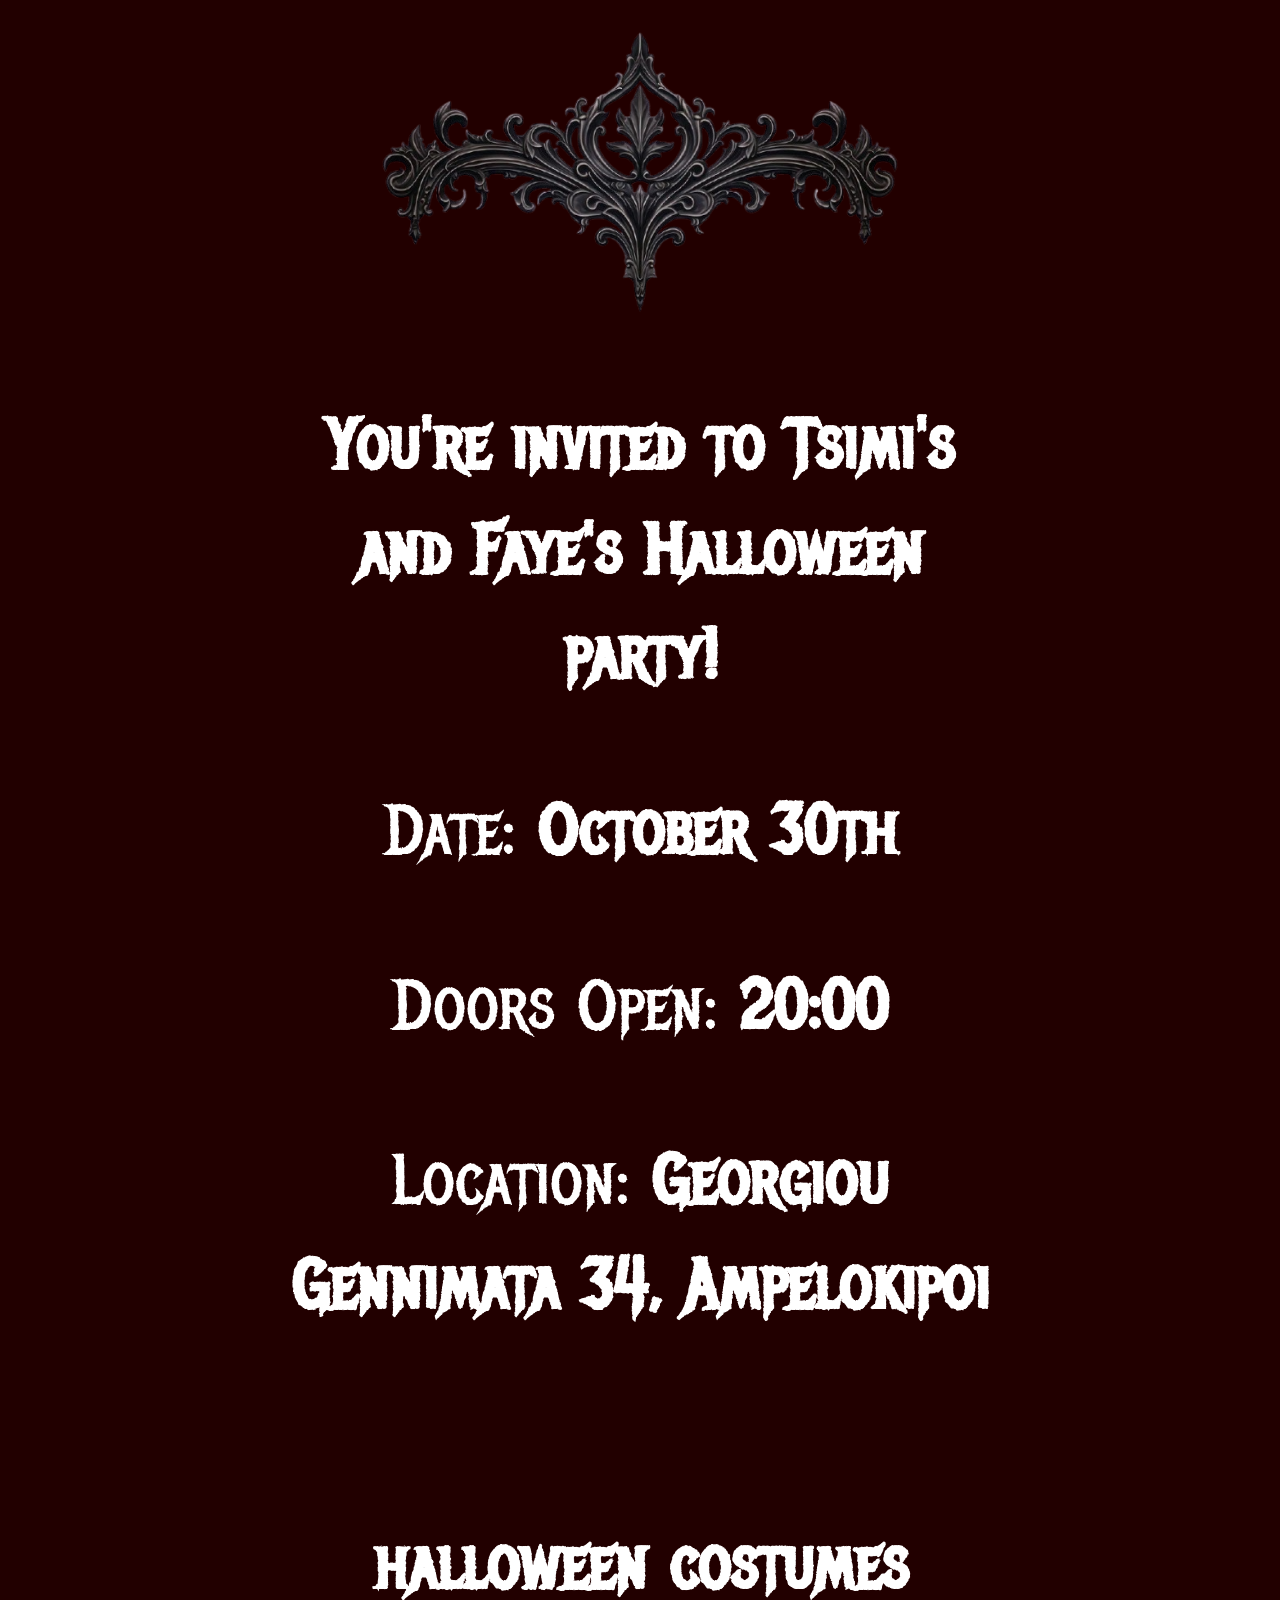
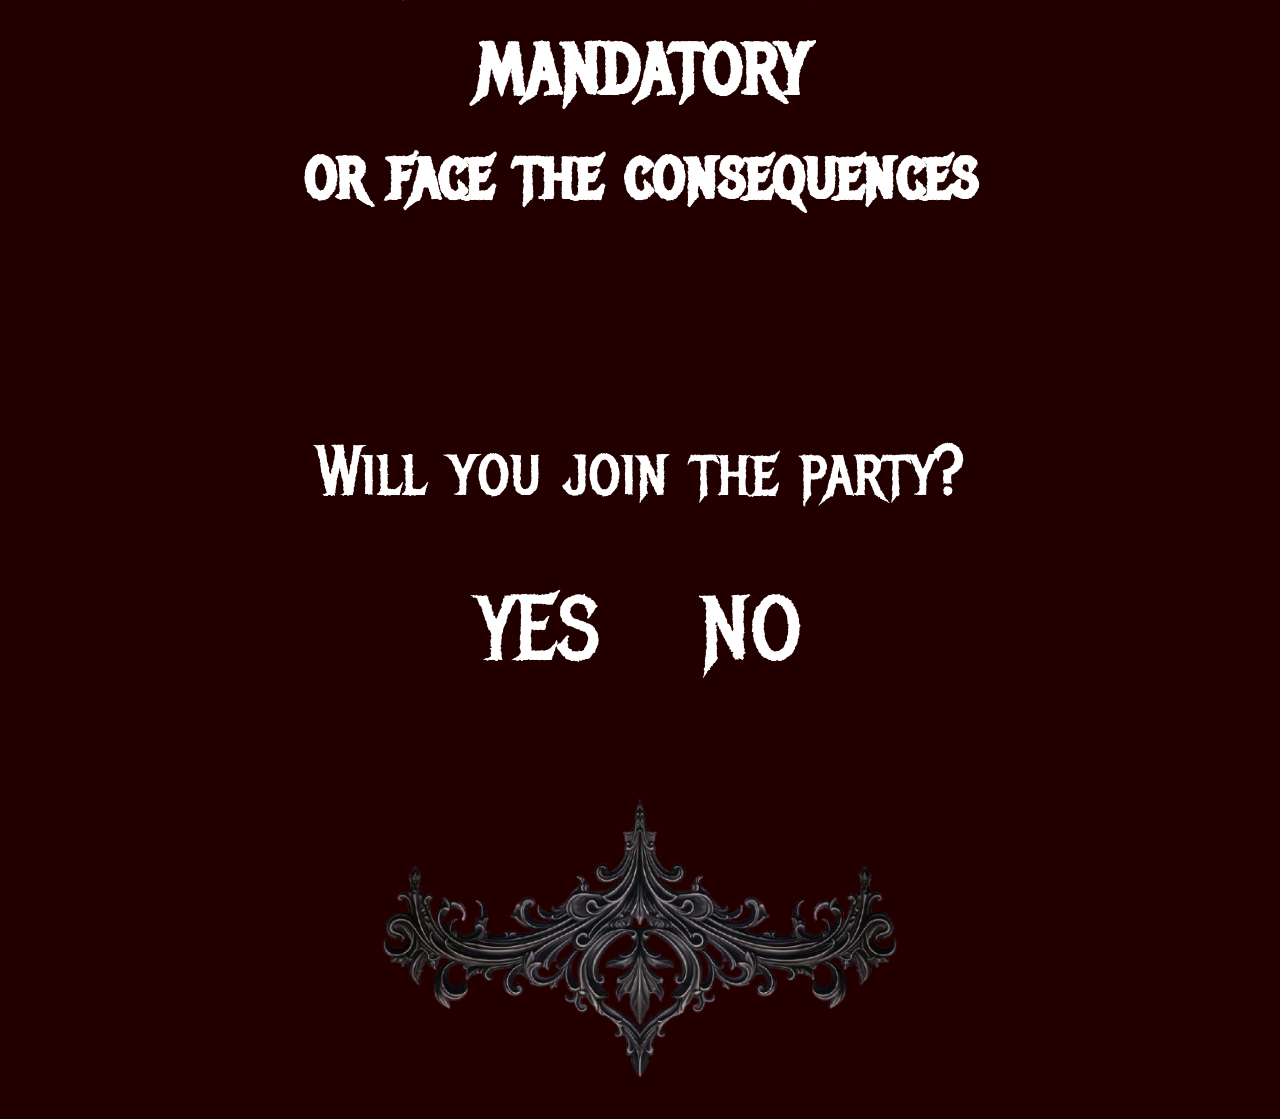
<file: index.html>
<!DOCTYPE html>
<html lang="en">

<head>
    <meta charset="UTF-8">
    <meta name="viewport" content="width=device-width, initial-scale=1.0">

    <title>halloween</title>

    <link rel="preconnect" href="https://fonts.googleapis.com">
    <link rel="preconnect" href="https://fonts.gstatic.com" crossorigin>

    <link href="https://fonts.googleapis.com/css2?family=Metal+Mania&display=swap" rel="stylesheet">
    <link href="https://fonts.googleapis.com/css2?family=Nosifer&display=swap" rel="stylesheet">

    <link rel="stylesheet" href="style.css">
    
<!-- INSTAGRAM / SOCIAL MEDIA LINK PREVIEW -->
<meta property="og:type" content="website">

<meta property="og:title" content="You're Invited... 🦇">

<meta property="og:description" content="A Halloween night awaits. Dare to join us? October 30th.">

<meta property="og:image" content="https://tsimitsou.github.io/Halloween-Party-/skeletons.jpg.jpg">

<meta property="og:url" content="https://tsimitsou.github.io/Halloween-Party-/">

<meta name="twitter:card" content="summary_large_image">

</head>

<body class="white-bg">
   
    <img src="border_png-removebg-preview.png"
         class="gothic-frame-top"
         alt="top-border">

    <!-- PARTY DETAILS -->

    <div class="metal-mania-regular details-box">
        
        <p><strong>You're invited to Tsimi's and Faye's Halloween party!</strong></p>

        <p>Date: <strong>October 30th</strong></p>

        <p>Doors Open: <strong>20:00</strong></p>

        <p>Location: <strong>Georgiou Gennimata 34, Ampelokipoi</strong></p>

        <p><strong><br>halloween costumes MANDATORY<br> or face the consequences</strong></strong></p></strong></p>

    </div>


    <!-- RSVP QUESTION -->

    <h2 class="metal-mania-regular details-sub">
        Will you join the party?
    </h2>


    <!-- YES / NO -->

    <div class="rsvp-options">

    <a href="yes.html" class="rsvp-text">YES</a>

    <a href="no.html" class="rsvp-text">NO</a>

</div>
    </div>

    <!-- BOTTOM ORNAMENT -->
    <img src="border_png-removebg-preview.png"
         class="gothic-frame-bottom"
         alt="bottom-border">

</body>
</html>
</file>
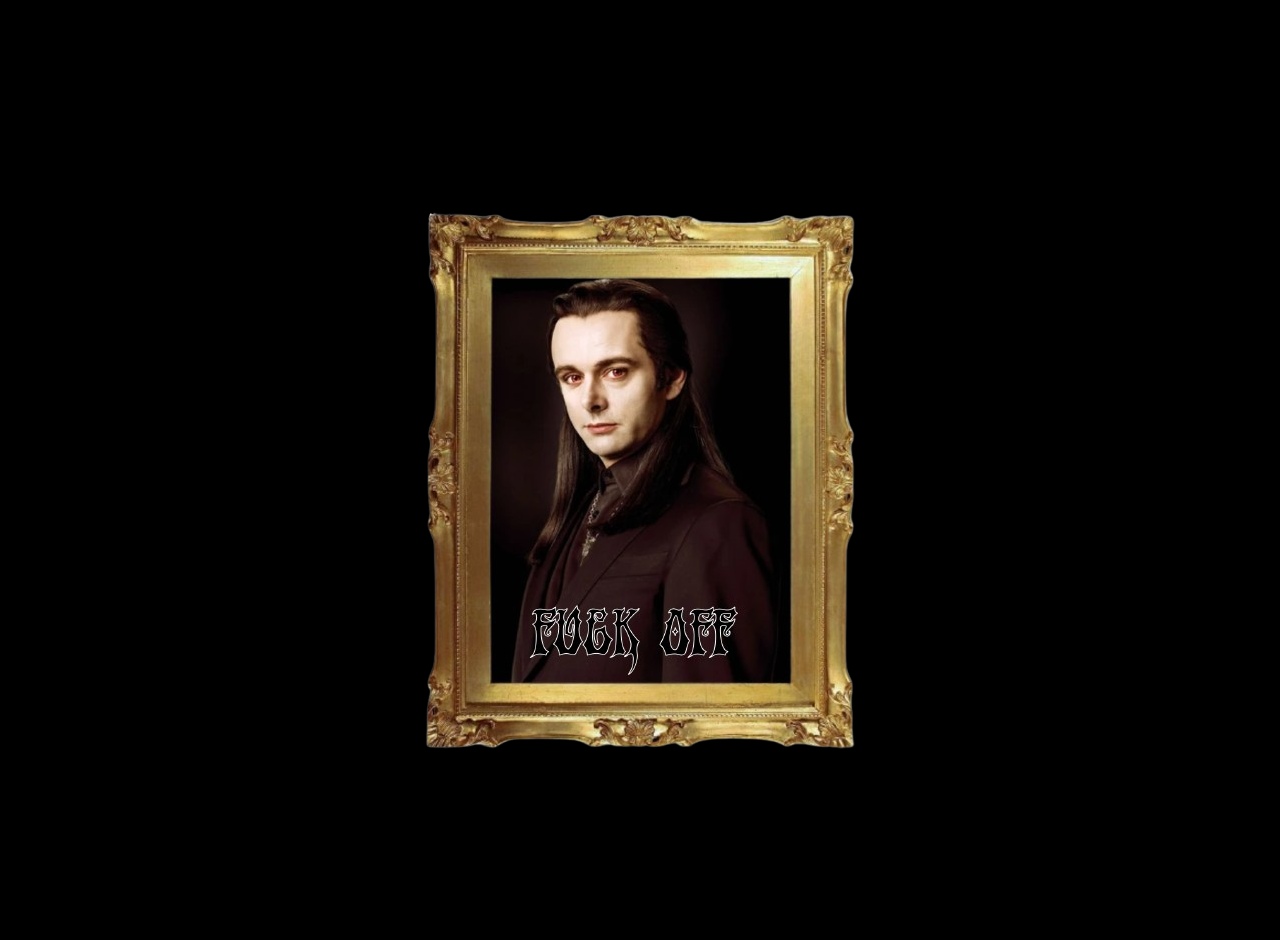
<file: no.html>
<!DOCTYPE html>
<html lang="en">
<head>
    <meta charset="UTF-8">
    <title>RSVP - Yes!</title>
    <link rel="preconnect" href="https://fonts.googleapis.com">
    <link rel="preconnect" href="https://fonts.gstatic.com" crossorigin>
    <link href="https://fonts.googleapis.com/css2?family=Metal+Mania&display=swap" rel="stylesheet">
    <link href="https://fonts.googleapis.com/css2?family=Nosifer&display=swap" rel="stylesheet">
    <link rel="stylesheet" href="style.css">
</head>
<body class="they-said-no">
    <img src="no-image.png" alt="Thank you for coming!">
    
    
    <audio id="thunderstorm" autoplay loop>
        <source src="Thunder   Sound effect.mp3" type="audio/mpeg">
       
    </audio>
</body>
</html>
</file>
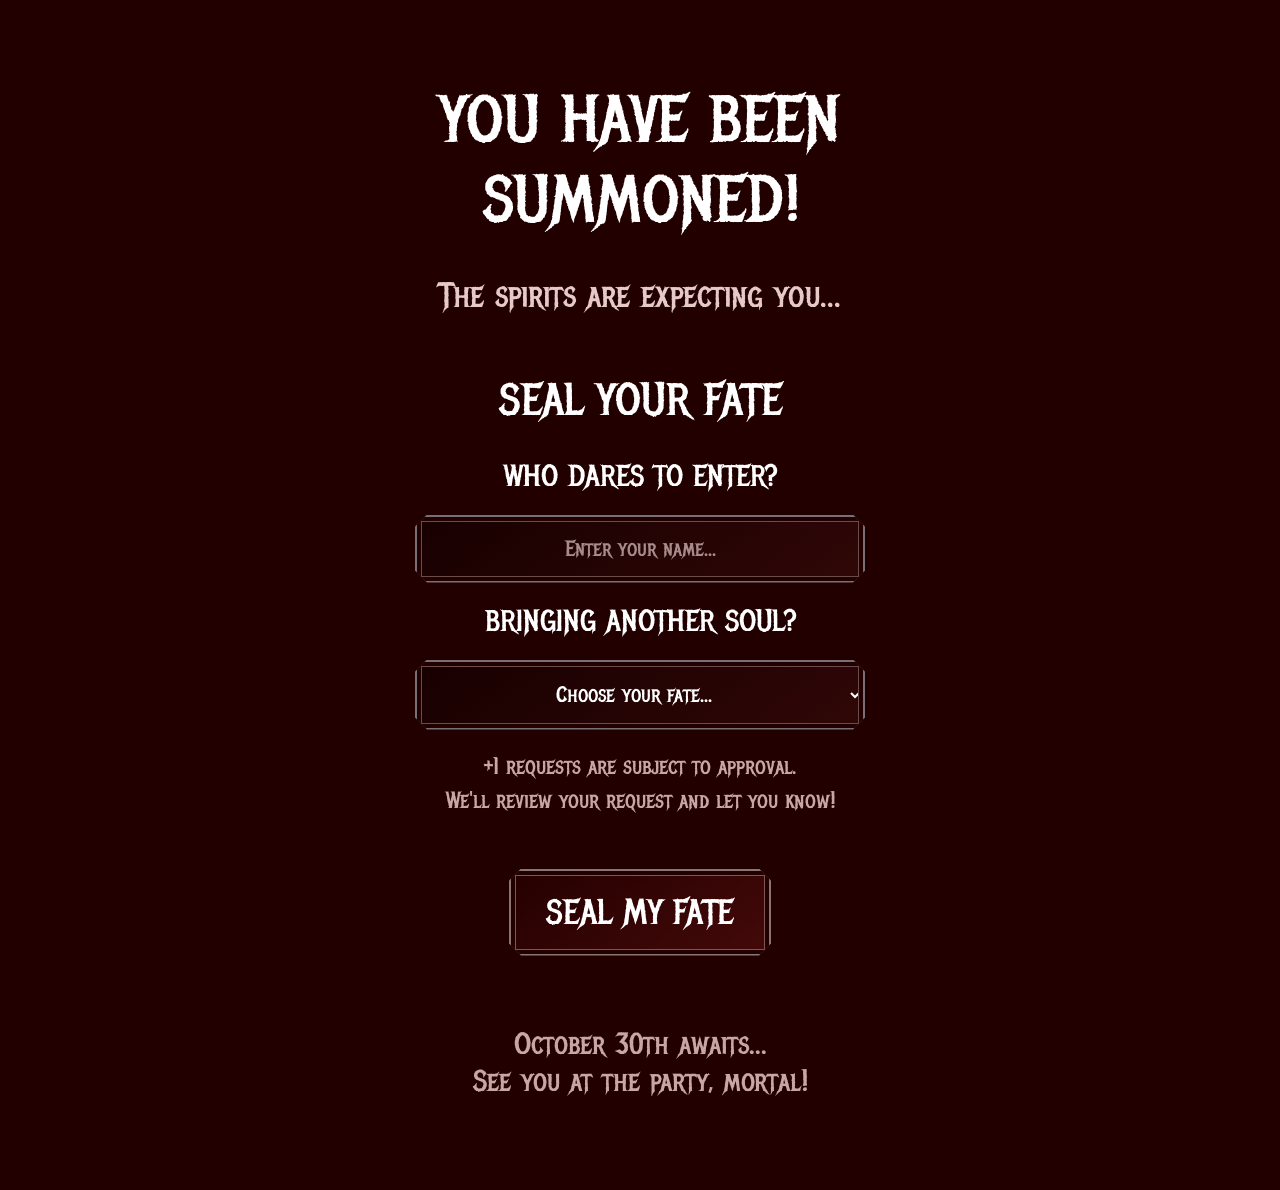
<file: yes.html>
<!DOCTYPE html>
<html lang="en">

<head>
    <meta charset="UTF-8">
    <meta name="viewport" content="width=device-width, initial-scale=1.0">

    <title>Halloween RSVP - YES!</title>

    <link rel="preconnect" href="https://fonts.googleapis.com">
    <link rel="preconnect" href="https://fonts.gstatic.com" crossorigin>

    <link href="https://fonts.googleapis.com/css2?family=Metal+Mania&display=swap" rel="stylesheet">

    <link rel="stylesheet" href="style.css">
</head>

<body class="halloween-yes">

    <main class="yes-container">

        <h1>YOU HAVE BEEN SUMMONED!</h1>

        <p class="yes-message">
            The spirits are expecting you...
        </p>

        <h2>SEAL YOUR FATE</h2>

        <!-- RSVP FORM -->
        <form id="halloween-form"
              action="https://formspree.io/f/xangqdrj"
              method="POST">

            <input type="hidden"
                   name="response"
                   value="YES - Attending Halloween Party">

            <!-- GUEST NAME -->
            <label for="guestName">
                WHO DARES TO ENTER?
            </label>

            <input type="text"
                   id="guestName"
                   name="name"
                   placeholder="Enter your name..."
                   autocomplete="name"
                   required>

            <!-- PLUS ONE -->
            <label for="plusOne">
                BRINGING ANOTHER SOUL?
            </label>

            <select id="plusOne"
                    name="plus_one_request"
                    required>

                <option value="" disabled selected>
                    Choose your fate...
                </option>

                <option value="No">
                    No, just me
                </option>

                <option value="Yes - Requesting approval">
                    Yes, I'd like to request a +1
                </option>

            </select>

            <p class="plus-one-note">
                +1 requests are subject to approval.
                <br>
                We'll review your request and let you know!
            </p>

            <button type="submit" class="confirm-button">
                SEAL MY FATE
            </button>

        </form>

        <!-- SUCCESS MESSAGE -->
        <div id="success-message" class="success-message" hidden>
            <h2>YOUR FATE IS SEALED!</h2>

            <p>
                Your RSVP has been received.<br>
                If you requested a +1, we'll let you know
                whether it's approved.
            </p>

          <p class="drink-message">
    Bring your drink of choice!
</p>
        </div>

        <p class="yes-footer">
            October 30th awaits... 
        <br>See you at the party, mortal!</p>
        </p>

    </main>

    <script>
        const form = document.getElementById("halloween-form");
        const successMessage = document.getElementById("success-message");
        const submitButton = form.querySelector("button[type='submit']");

        form.addEventListener("submit", async function(event) {
            event.preventDefault();

            submitButton.disabled = true;
            submitButton.textContent = "SUMMONING...";

            try {
                const response = await fetch(form.action, {
                    method: "POST",
                    body: new FormData(form),
                    headers: {
                        "Accept": "application/json"
                    }
                });

                if (response.ok) {
                    form.hidden = true;
                    successMessage.hidden = false;
                } else {
                    alert("Something went wrong. Please try again.");
                }

            } catch (error) {
                alert("Could not send your RSVP. Check your connection.");

            } finally {
                submitButton.disabled = false;
                submitButton.textContent = "SEAL MY FATE";
            }
        });
        
    </script>
    

</body>
</html>
</file>
<file: style.css>
.page-body {
  margin: 0;
  padding: 100px 20px;
  text-align: center;
  font-family: Georgia, serif;
  background: white;
  color: black;
}

.click-text {
  font-size: 50px;
  font-weight: 700;
  margin: 0 0 20px 0;
}

.center-wrapper {
  display: inline-block;
  position: relative;
  vertical-align: top;
}

.main-img {
  display: block;
  width: 360px;
  height: auto;
  z-index: 1;
}

.egg-button {
  position: absolute;
  left: 55%;
  transform: translateX(-50%);
  bottom: 30px;
  border: none;
  background: transparent;
  padding: 0;
  cursor: pointer;
  z-index: 5;
}

.egg-img {
  width: 100px;
  height: auto;
  display: block;
  pointer-events: none;
}

@media (max-width: 420px) {
  .main-img { width: 260px; }
  .egg-img  { width: 90px;  }
  .egg-button {bottom: 30px;}
  .bottom-img { width: 220px;}
}


.black-bg {
  background: black ;
  color: white ;
}


.click-text {
  margin-top: 50px;
  font-size: 22px;
  font-weight: bold;
}

.invite-text {
  margin-top: 80px;
  margin-left: auto;
  margin-right: auto;
  font-size: 40px;
  padding: 0 20px;
  text-align: center;
  max-width: 600px;
  
}

.rsvp-button {
  font-size: 30px;
  padding: 10px 20px;
  margin: 40px auto;
  display: block;
  width: fit-content;
  cursor: pointer;
}

.bottom-img {
  width: 300px;
  margin: 0 auto;
  margin-top: 0px;
  display: block;
}

.rsvp-options button {
  font-size: 22px;
  margin: 20px;
  padding: 10px 15px;
}
.details-title {
  color: white;
  font-size: 50px;
  font-weight: bold;
  margin-top: 100px;
  text-align: center;
}

.details-box {
  color: white;
  max-width: 700px;
  margin: 40px auto;
  font-size: 70px;
  line-height: 1.5;
  text-align: center;
  margin-top: 40px;
}
.details-sub {
  color: white;
  font-size: 70px;
  font-weight: bold;
  margin-top: 200px;
  text-align: center;
}
.rsvp-options {
  margin-top: 50px;
  text-align: center;
}
.metal-mania-regular {
  font-family: "Metal Mania", system-ui;
  font-weight: 400;
  font-style: normal;
}
.white-bg {
  background-color: #220000;
  color: black;
}
.heart-img-button {
  display: block;
  margin: 0 auto;        /* center button */
  background: none;
  border: none;
  padding: 0;
  cursor: pointer;
}

.heart-img-button img {
  width: 250px;          /* <-- CHANGE SIZE HERE */
  height: auto;
  display: block;
  margin: 0 auto;        /* center image */
  transition: 0.2s ease;
}

.heart-img-button:hover img {
  transform: scale(1.08);   /* cute hover grow */
}

.yes-image,
.no-image {
  background: none;
  border: none;
  padding: 0;
  cursor: pointer;
  display: inline-block;  
  vertical-align: top;     
  margin: 20px;
}

.yes-image img {
  width: 200px;   
  height: auto;
  display: block;
  transition: 0.2s;
}

.no-image img {
  width: 280px;   
  height: auto;
  display: block;
  transition: 0.2s;
}

.yes-image:hover img,
.no-image:hover img {
  transform: scale(1.05);
}


.rsvp-options {
  text-align: center;
}
.they-said-yes {
  background-color: #000000;
  display: flex;
  justify-content: center;
  align-items: center;
  height: 100vh;
  margin: 0;
  padding: 0;
}

.they-said-yes {
  background-color: #000000;
  display: flex;
  flex-direction: column;      /* Stacks items vertically */
  justify-content: center;
  align-items: center;
  height: 100vh;
  margin: 0;
  padding: 20px;
}

.they-said-yes img {
  max-width: 100%;
  max-height: 60vh;           /* Reduced so text has room */
  width: auto;
  height: auto;
  object-fit: contain;
  margin-top: 20px;           /* Spacing between text and image */
}


.details-sub-sub {
  color: white;
  font-size: 80px;
  font-weight: bold;
  text-align: center;         /* Centers the text */
}
.they-said-no {
  background-color: #000000;
  display: flex;
  flex-direction: column;      /* Stacks items vertically */
  justify-content: center;
  align-items: center;
  height: 100vh;
  margin: 0;
  padding: 20px;
}
.name-input {
    padding: 40px 90px;
    font-size: 20px;
    font-family: "Metal Mania", system-ui;
    width: 280px;
    max-width: 90%;
    border: 3px solid #ffffff;
    background-color: #1a0000;
    color: white;
    text-align: center;
    border-radius: 5px;
    outline: none;
}

.name-input::placeholder {
    color: #999;
}

.name-input:focus {
    border-color: #ff0000;
    background-color: #2d0000;
}

@media (max-width: 420px) {
    .name-input {
        font-size: 18px;
        width: 250px;
    }
    
}
.gothic-frame-top,
.gothic-frame-bottom {
    display: block;
    position: relative;
    left: auto;
    right: auto;
    width: 550px;
    max-width: 90%;
    height: auto;
    margin-left: auto;
    margin-right: auto;
}

.gothic-frame-top {
    margin-top: 20px;
}

.gothic-frame-bottom {
    margin-top: 100px;
    margin-bottom: 30px;
    transform: rotate(180deg);
}


/* MOBILE */
@media (max-width: 600px) {
    .gothic-frame-top,
    .gothic-frame-bottom {
        width: 85%;
    }
}
/* RSVP TEXT BUTTONS */
.rsvp-options {
    display: flex;
    justify-content: center;
    align-items: center;
    gap: 100px;
    margin-top: 50px;
}

.rsvp-text {
    font-family: "Metal Mania", system-ui;
    font-size: 90px;
    color: white;
    text-decoration: none;
    cursor: pointer;
    transition: all 0.3s ease;
}

.rsvp-text:hover {
    color: #c90101;
    text-shadow: 0 0 15px #c90101,
                 0 0 30px #8b0000;
    transform: scale(1.15);
}
/* MOBILE */
@media (max-width: 600px) {
    .rsvp-options {
        gap: 40px;
    }

    .rsvp-text {
        font-size: 55px;
    }
}

/* ==================================
   HALLOWEEN YES PAGE
================================== */

.halloween-yes {
    background-color: #220000;
    color: white;
    margin: 0;
    padding: 60px 20px;
    min-height: 100vh;
    box-sizing: border-box;
    font-family: "Metal Mania", system-ui;
    text-align: center;
}

/* MAIN CONTAINER */

.halloween-yes .yes-container {
    max-width: 700px;
    margin: 0 auto;
}

/* MAIN TITLE */

.halloween-yes h1 {
    font-family: "Metal Mania", system-ui;
    font-size: 65px;
    font-weight: 400;
    color: white;
    margin: 20px 0 30px;
}

/* WELCOME MESSAGE */

.halloween-yes .yes-message {
    font-size: 35px;
    line-height: 1.5;
    color: #e6caca;
    margin: 20px auto 50px;
}

/* SECTION HEADINGS */

.halloween-yes h2 {
    font-family: "Metal Mania", system-ui;
    font-size: 45px;
    font-weight: 400;
    color: white;
    margin: 40px 0 25px;
}

/* ==================================
   RSVP FORM
================================== */

.halloween-yes #halloween-form {
    display: flex;
    flex-direction: column;
    align-items: center;
    gap: 20px;
    margin: 30px auto;
    width: 100%;
}

/* FORM LABELS */

.halloween-yes #halloween-form label {
    font-family: "Metal Mania", system-ui;
    font-size: 30px;
    color: white;
    text-align: center;
}

/* NAME INPUT AND DROPDOWN */

.halloween-yes #halloween-form input,
.halloween-yes #halloween-form select {
    box-sizing: border-box;
    width: 100%;
    max-width: 450px;
    padding: 18px 20px;
    font-size: 22px;
    font-family: "Metal Mania", system-ui;
    background-color: #140000;
    color: white;
    border: 2px solid #8b0000;
    border-radius: 5px;
    text-align: center;
    outline: none;
    transition: border-color 0.3s ease;
}

/* PLACEHOLDER */

.halloween-yes #halloween-form input::placeholder {
    color: #a88b8b;
}

/* INPUT FOCUS */

.halloween-yes #halloween-form input:focus,
.halloween-yes #halloween-form select:focus {
    border-color: #ff0000;
}

/* DROPDOWN OPTIONS */

.halloween-yes #halloween-form select option {
    background-color: #140000;
    color: white;
}

/* ==================================
   PLUS ONE REQUEST NOTE
================================== */

.halloween-yes .plus-one-note {
    font-family: "Metal Mania", system-ui;
    font-size: 23px;
    line-height: 1.5;
    color: #c9a5a5;
    margin: 0 auto 10px;
    max-width: 450px;
}

/* ==================================
   CONFIRMATION BUTTON
================================== */

.halloween-yes .confirm-button {
    font-family: "Metal Mania", system-ui;
    font-size: 35px;
    background-color: transparent;
    color: white;
    border: 2px solid #8b0000;
    border-radius: 5px;
    padding: 20px 35px;
    margin-top: 20px;
    cursor: pointer;
    transition: all 0.3s ease;
}

/* BUTTON HOVER */

.halloween-yes .confirm-button:hover {
    color: #ff0000;
    border-color: #ff0000;
    text-shadow: 0 0 15px #ff0000;
    box-shadow: 0 0 20px #660000;
    transform: scale(1.05);
}

/* DISABLED BUTTON */

.halloween-yes .confirm-button:disabled {
    opacity: 0.5;
    cursor: wait;
    transform: none;
}

/* ==================================
   FOOTER MESSAGE
================================== */

.halloween-yes .yes-footer {
    font-family: "Metal Mania", system-ui;
    font-size: 30px;
    color: #c9a5a5;
    margin-top: 70px;
}

/* ==================================
   MOBILE RESPONSIVENESS
================================== */

@media (max-width: 600px) {

    .halloween-yes {
        padding: 40px 15px;
    }

    .halloween-yes h1 {
        font-size: 42px;
    }

    .halloween-yes h2 {
        font-size: 32px;
    }

    .halloween-yes .yes-message {
        font-size: 25px;
    }

    .halloween-yes #halloween-form label {
        font-size: 24px;
    }

    .halloween-yes #halloween-form input,
    .halloween-yes #halloween-form select {
        font-size: 19px;
        padding: 15px;
    }

    .halloween-yes .plus-one-note {
        font-size: 19px;
    }

    .halloween-yes .confirm-button {
        font-size: 26px;
        padding: 15px 25px;
    }

    .halloween-yes .yes-footer {
        font-size: 24px;
    }
}
/* GOTHIC FORM FIELDS */

.halloween-yes #halloween-form input:not([type="hidden"]),
.halloween-yes #halloween-form select {
    background: linear-gradient(145deg, #180000, #300707);
    border: 2px solid #777078;
    border-radius: 0;
    color: #ffffff;

    /* Decorative inset borders */
    box-shadow:
        inset 0 0 0 4px #220000,
        inset 0 0 0 5px #6b4b4b,
        0 0 12px rgba(0, 0, 0, 0.5);

    transition: all 0.3s ease;
}

/* GLOW WHEN SELECTED */

.halloween-yes #halloween-form input:focus,
.halloween-yes #halloween-form select:focus {
    border-color: #b89b9b;
    box-shadow:
        inset 0 0 0 4px #220000,
        inset 0 0 0 5px #a47878,
        0 0 18px rgba(160, 0, 0, 0.7);
}

/* GOTHIC CONFIRM BUTTON */

.halloween-yes .confirm-button {
    background: linear-gradient(145deg, #250000, #440909);
    border: 2px solid #8b7474;
    border-radius: 0;
    color: #ffffff;

    box-shadow:
        inset 0 0 0 4px #220000,
        inset 0 0 0 5px #7c5555,
        0 0 15px rgba(0, 0, 0, 0.5);

    transition: all 0.3s ease;
}

/* BUTTON HOVER */

.halloween-yes .confirm-button:hover {
    border-color: #d0a5a5;
    color: #ffffff;

    box-shadow:
        inset 0 0 0 4px #220000,
        inset 0 0 0 5px #a47878,
        0 0 25px rgba(180, 0, 0, 0.6);

    text-shadow: 0 0 12px #ff4444;
    transform: scale(1.05);
}



.halloween-yes #halloween-form input:not([type="hidden"]),
.halloween-yes #halloween-form select,
.halloween-yes .confirm-button {
    clip-path: polygon(
        12px 0,
        calc(100% - 12px) 0,
        100% 12px,
        100% calc(100% - 12px),
        calc(100% - 12px) 100%,
        12px 100%,
        0 calc(100% - 12px),
        0 12px
    );
}
.halloween-yes .drink-message {
    font-size: 28px;
    color: #e6caca;
    margin-top: 25px;
}
/* MOBILE VERSION - MAIN INVITATION */

@media (max-width: 600px) {

    .details-box h1 {
        font-size: 38px;
    }

    .details-box h2 {
        font-size: 28px;
    }

    .details-box p {
        font-size: 22px;
        line-height: 1.4;
    }

    .rsvp-text {
        font-size: 35px;
    }

    .gothic-frame-top,
    .gothic-frame-bottom {
        max-width: 75%;
        height: auto;
    }

    .details-box {
        margin-top: 20px;
        padding: 10px;
    }

}
/* MOBILE - RSVP QUESTION */

@media (max-width: 600px) {
    .details-sub {
        font-size: 28px;
        line-height: 1.2;
        margin-top: 25px;
        margin-bottom: 20px;
        padding: 0 10px;
        text-align: center;
    }
}
</file>
